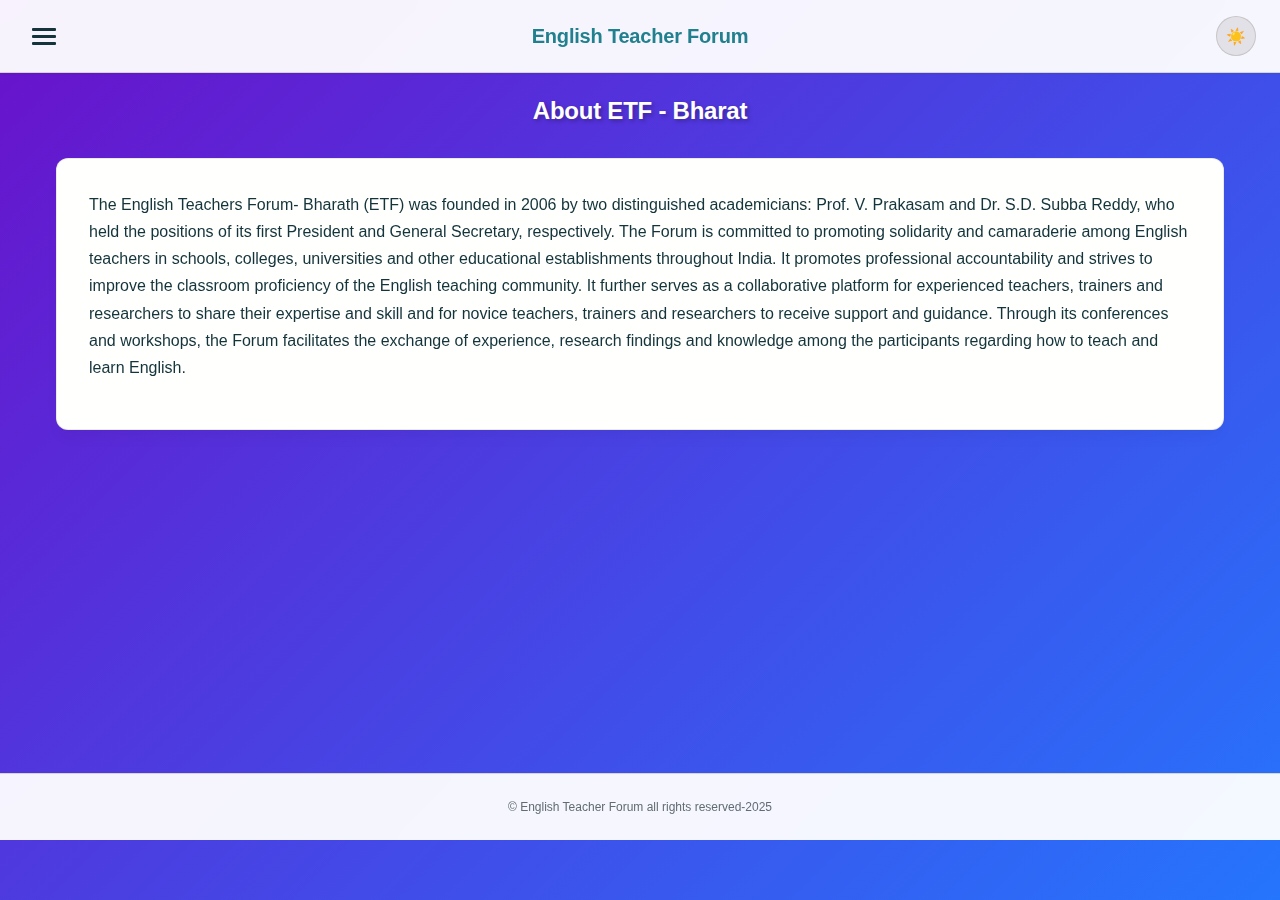
<file: index.html>
<!DOCTYPE html>
<html lang="en">
<head>
    <meta charset="UTF-8">
    <meta name="viewport" content="width=device-width, initial-scale=1.0">
    <title>English Teacher Forum - Bharath (ETF)</title>
    <meta name="description" content="English Teachers Forum - Bharath (ETF) - Promoting solidarity and professional development among English teachers across India since 2006">
    <link rel="stylesheet" href="style.css">
</head>
<body>
    <!-- Header -->
    <header class="header">
        <button class="hamburger-menu" id="hamburgerMenu" aria-label="Open navigation menu" aria-expanded="false">
            <span></span>
            <span></span>
            <span></span>
        </button>
        
        <h1 class="site-title">English Teacher Forum</h1>
        
        <button class="theme-toggle" id="themeToggle" aria-label="Toggle theme">
            <span class="theme-icon light-icon">☀️</span>
            <span class="theme-icon dark-icon">🌙</span>
        </button>
    </header>

    <!-- Navigation Sidebar -->
    <nav class="nav-sidebar hidden" id="navSidebar">
        <div class="nav-overlay" id="navOverlay"></div>
        <div class="nav-content">
            <button class="nav-close" id="navClose" aria-label="Close navigation">&times;</button>
            <ul class="nav-list">
                <li><a href="#about" class="nav-link active" data-page="about">About ETF</a></li>
                <li><a href="#conferences" class="nav-link" data-page="conferences">Conferences and Training Programmes</a></li>
                <li><a href="#journal" class="nav-link" data-page="journal">Journal</a></li>
                <li><a href="#webinars" class="nav-link" data-page="webinars">ETF Webinars</a></li>
                <li><a href="#innovation" class="nav-link" data-page="innovation">Innovation Corner</a></li>
                <li><a href="#resources" class="nav-link" data-page="resources">Resources</a></li>
                <li><a href="#membership" class="nav-link" data-page="membership">Membership</a></li>
                <li><a href="#achievements" class="nav-link" data-page="achievements">Achievements of ETF</a></li>
            </ul>
        </div>
    </nav>

    <!-- Main Content -->
    <main class="main-content">
        <div class="container">
            <!-- About ETF Page -->
            <section class="page active" id="about-page">
                <div class="page-header">
                    <h2>About ETF - Bharat</h2>
                </div>
                <div class="page-content">
                    <div class="content-card">
                        <p>The English Teachers Forum- Bharath (ETF) was founded in 2006 by two distinguished academicians: Prof. V. Prakasam and Dr. S.D. Subba Reddy, who held the positions of its first President and General Secretary, respectively. The Forum is committed to promoting solidarity and camaraderie among English teachers in schools, colleges, universities and other educational establishments throughout India. It promotes professional accountability and strives to improve the classroom proficiency of the English teaching community. It further serves as a collaborative platform for experienced teachers, trainers and researchers to share their expertise and skill and for novice teachers, trainers and researchers to receive support and guidance. Through its conferences and workshops, the Forum facilitates the exchange of experience, research findings and knowledge among the participants regarding how to teach and learn English.</p>
                    </div>
                </div>
            </section>

            <!-- Conferences and Training Programmes Page -->
            <section class="page" id="conferences-page">
                <div class="page-header">
                    <h2>Conferences and Training Programmes</h2>
                </div>
                <div class="page-content">
                    <div class="content-card">
                        <ul class="conference-list">
                            <li>
                                <a href="https://drive.google.com/file/d/1cjlO8pw_SMOF1j8ny6lNRI5M9hSyVmiL/view?usp=sharing" 
                                   target="_blank" 
                                   rel="noopener noreferrer" 
                                   class="conference-link">
                                    • ETF Conference 2024
                                </a>
                            </li>
                        </ul>

                        <!-- Photo Gallery Section -->
                        <div class="gallery-section">
                            <h3>Photo Gallery</h3>
                            <div class="slideshow-container">
                                <div class="slideshow-wrapper">
                                    <div class="slide-controls">
                                        <button class="slide-control prev" id="prevSlide" aria-label="Previous image">&larr;</button>
                                        <button class="slide-control next" id="nextSlide" aria-label="Next image">&rarr;</button>
                                    </div>
                                    <div class="slide-counter">
                                        <span id="currentSlide">1</span> / <span id="totalSlides">55</span>
                                    </div>
                                    <div class="slideshow-main">
                                        <img id="mainSlideImage" src="img1.jpg" alt="Gallery image 1" class="slide-image">
                                    </div>
                                    <div class="slideshow-controls">
                                        <button class="play-pause-btn" id="playPauseBtn" aria-label="Play/Pause slideshow">
                                            <span class="play-icon">▶️</span>
                                            <span class="pause-icon">⏸️</span>
                                        </button>
                                    </div>
                                </div>
                            </div>

                            <!-- Thumbnail Navigation -->
                            <div class="thumbnail-container">
                                <div class="thumbnail-scroll" id="thumbnailScroll">
                                    <!-- Thumbnails will be generated by JavaScript -->
                                </div>
                            </div>
                        </div>
                    </div>
                </div>
            </section>

            <!-- Journal Page -->
            <section class="page" id="journal-page">
                <div class="page-header">
                    <h2>Journal</h2>
                </div>
                <div class="page-content">
                    <div class="content-card">
                        <p class="coming-soon">Content coming soon...</p>
                    </div>
                </div>
            </section>

            <!-- ETF Webinars Page -->
            <section class="page" id="webinars-page">
                <div class="page-header">
                    <h2>ETF Webinars</h2>
                </div>
                <div class="page-content">
                    <div class="content-card">
                        <p class="coming-soon">Content coming soon...</p>
                    </div>
                </div>
            </section>

            <!-- Innovation Corner Page -->
            <section class="page" id="innovation-page">
                <div class="page-header">
                    <h2>Innovation Corner</h2>
                </div>
                <div class="page-content">
                    <div class="content-card">
                        <p class="coming-soon">Content coming soon...</p>
                    </div>
                </div>
            </section>

            <!-- Resources Page -->
            <section class="page" id="resources-page">
                <div class="page-header">
                    <h2>Resources</h2>
                </div>
                <div class="page-content">
                    <div class="content-card">
                        <p class="coming-soon">Content coming soon...</p>
                    </div>
                </div>
            </section>

            <!-- Membership Page -->
            <section class="page" id="membership-page">
                <div class="page-header">
                    <h2>Membership</h2>
                </div>
                <div class="page-content">
                    <div class="content-card">
                        <div class="membership-form-container">
                            <h3>Join English Teacher Forum</h3>
                            <p>Become a member of ETF and contribute to the advancement of English teaching in India.</p>
                            
                            <form class="membership-form" id="membershipForm">
                                <div class="form-group">
                                    <label for="memberName" class="form-label">Full Name *</label>
                                    <input type="text" id="memberName" name="memberName" class="form-control" required>
                                </div>

                                <div class="form-group">
                                    <label for="memberEmail" class="form-label">Email Address *</label>
                                    <input type="email" id="memberEmail" name="memberEmail" class="form-control" required>
                                </div>

                                <div class="form-group">
                                    <label for="memberPhone" class="form-label">Phone Number</label>
                                    <input type="tel" id="memberPhone" name="memberPhone" class="form-control">
                                </div>

                                <div class="form-group">
                                    <label for="membershipType" class="form-label">Membership Type *</label>
                                    <select id="membershipType" name="membershipType" class="form-control" required>
                                        <option value="">Select Membership Type</option>
                                        <option value="annual">Annual Membership - Rs 500 (Valid for 1 year)</option>
                                        <option value="long_term">Long-term Membership - Rs 3000 (Valid for 7 years)</option>
                                    </select>
                                </div>

                                <div class="payment-amount" id="paymentAmount">
                                    <h4>Payment Amount: <span id="amountDisplay">Rs 0</span></h4>
                                </div>

                                <div class="generate-id-section">
                                    <button type="button" class="btn btn--primary" id="generateIdBtn" disabled>Generate Membership ID</button>
                                    <div class="membership-id-display hidden" id="membershipIdDisplay"></div>
                                </div>

                                <div class="bank-details">
                                    <h4>Bank Details for Payment</h4>
                                    <div class="bank-info">
                                        <p><strong>Name:</strong> G Suvarna Lakshmi & Anuradha Vemula</p>
                                        <p><strong>Account No:</strong> 44454778918</p>
                                        <p><strong>IFSC:</strong> SBIN0021106</p>
                                        <p><strong>MICR:</strong> 500002429</p>
                                        <p><strong>Bank:</strong> State Bank of India</p>
                                        <p><strong>Branch:</strong> EFLU Branch</p>
                                    </div>
                                </div>

                                <div class="form-group">
                                    <label for="paymentRef" class="form-label">Payment Reference/Transaction ID</label>
                                    <input type="text" id="paymentRef" name="paymentRef" class="form-control" placeholder="Enter transaction reference">
                                </div>

                                <button type="submit" class="btn btn--primary btn--full-width" id="submitBtn" disabled>Submit Membership Application</button>
                            </form>
                        </div>
                    </div>
                </div>
            </section>

            <!-- Achievements of ETF Page -->
            <section class="page" id="achievements-page">
                <div class="page-header">
                    <h2>Achievements of ETF</h2>
                </div>
                <div class="page-content">
                    <div class="content-card">
                        <p class="coming-soon">Content coming soon...</p>
                    </div>
                </div>
            </section>
        </div>
    </main>

    <!-- Footer -->
    <footer class="footer">
        <p>&copy; English Teacher Forum all rights reserved-2025</p>
    </footer>

    <!-- Success Modal -->
    <div class="modal hidden" id="successModal">
        <div class="modal-overlay" id="modalOverlay"></div>
        <div class="modal-content">
            <button class="modal-close" id="modalClose">&times;</button>
            <div class="modal-header">
                <h3>Membership Application Submitted!</h3>
            </div>
            <div class="modal-body" id="modalBody">
                <p>Thank you for your membership application. Your details have been recorded.</p>
            </div>
            <div class="modal-footer">
                <button class="btn btn--primary" id="modalOkBtn">OK</button>
            </div>
        </div>
    </div>

    <script src="app.js"></script>
</body>
</html>
</file>
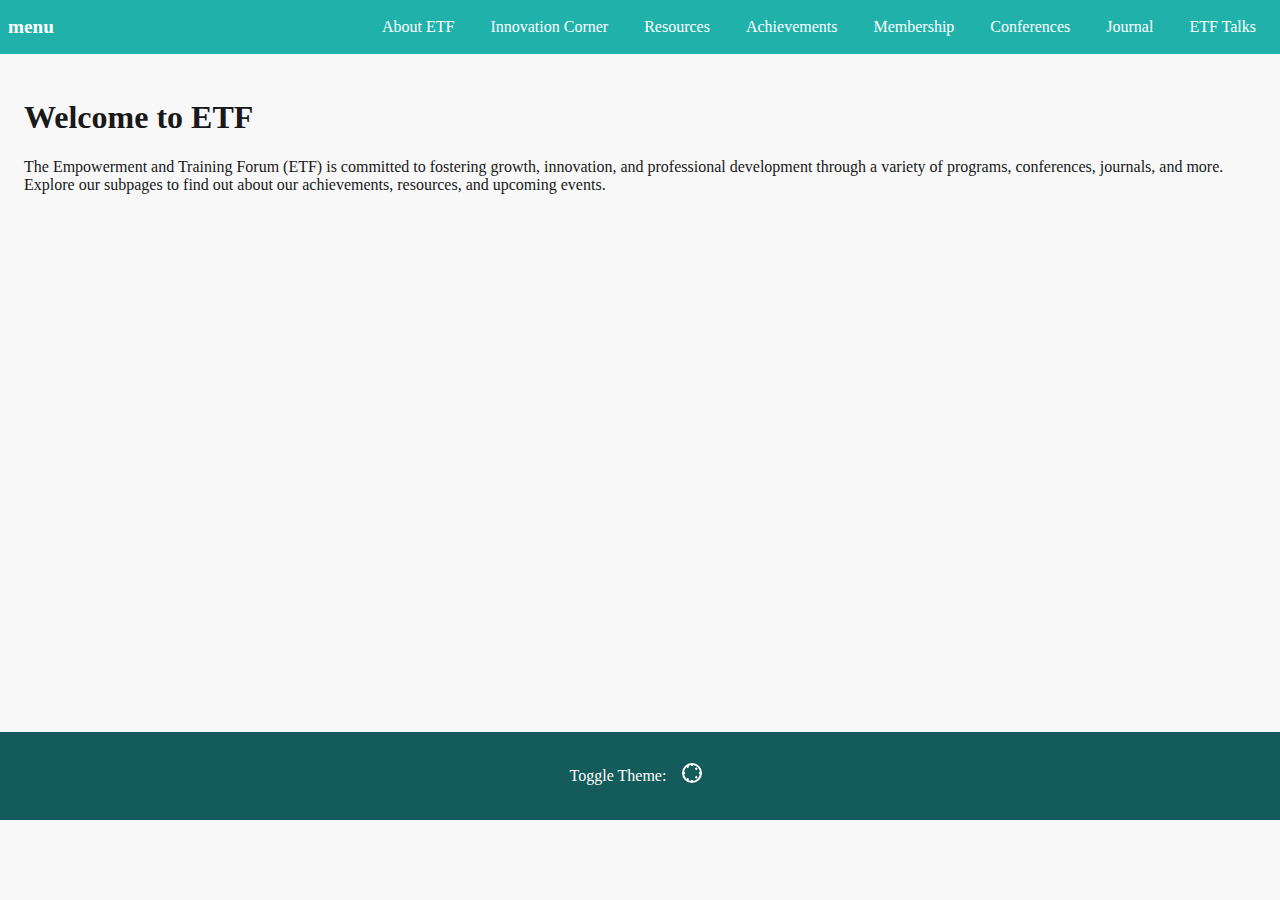
<file: about.html>
<!DOCTYPE html>
<html lang="en">
<head>
  <meta charset="UTF-8">
  <meta name="viewport" content="width=device-width,initial-scale=1">
  <title>About ETF</title>
  <style>
    :root {
      --teal-light: #20b2aa;
      --teal-dark: #145b5b;
      --bg-light: #f8f8f8;
      --bg-dark: #17202a;
      --text-light: #191919;
      --text-dark: #f3f3f3;
    }
    body {
      font-family: 'Times New Roman', Times, serif;
      background: var(--bg-light);
      color: var(--text-light);
      margin: 0; padding: 0;
      transition: background 0.2s, color 0.2s;
    }
    .navbar {
      background: var(--teal-light);
      padding: 1em 0.5em;
      display: flex; justify-content: space-between; align-items: center;
    }
    .nav-title {
      font-weight: bold;
      color: #fff;
      font-size: 1.2em;
    }
    .nav-links a {
      color: #fff;
      text-decoration: none;
      margin: 0 1em;
      font-size: 1em;
    }
    .nav-links a:hover { text-decoration: underline; }
    .main-content { padding: 1.5em; min-height: 70vh; }
    footer {
      display: flex; align-items: center; justify-content: center;
      background: var(--teal-dark); color: #fff;
      padding: 1em; min-height: 56px; position: relative;
    }
    #theme-toggle {
      background: none; border: none; cursor: pointer; margin-left: 8px;
      color: #fff; font-size: 1.5em; transition: color 0.2s;
    }
    body.dark-mode {
      background: var(--bg-dark); color: var(--text-dark);
    }
    body.dark-mode .navbar { background: var(--teal-dark); }
    body.dark-mode footer { background: var(--teal-light); color: var(--text-light);}
    body.dark-mode .nav-links a { color: #fff; }
  </style>
</head>
<body>
<nav class="navbar">
  <span class="nav-title">menu</span>
  <span class="nav-links">
    <a href="about.html">About ETF</a>
    <a href="innovation.html">Innovation Corner</a>
    <a href="resources.html">Resources</a>
    <a href="achievements.html">Achievements</a>
    <a href="membership.html">Membership</a>
    <a href="conferences.html">Conferences</a>
    <a href="journal.html">Journal</a>
    <a href="talks.html">ETF Talks</a>
  </span>
</nav>
<div class="main-content">
  <h1>Welcome to ETF</h1>
  <p>The Empowerment and Training Forum (ETF) is committed to fostering growth, innovation, and professional development through a variety of programs, conferences, journals, and more. Explore our subpages to find out about our achievements, resources, and upcoming events.</p>
</div>
<footer>
  Toggle Theme:
  <button id="theme-toggle" aria-label="Toggle dark mode">
    <svg id="theme-icon" width="24" height="24" viewBox="0 0 24 24">
      <circle cx="12" cy="12" r="9" stroke="currentColor" stroke-width="2" fill="none"/>
      <path d="M12 3v2M12 19v2M21 12h-2M5 12H3M17 7l-1.5 1.5M8.5 17.5L7 19M17 17l-1.5-1.5M8.5 6.5L7 5" stroke="currentColor" stroke-width="2"/>
    </svg>
  </button>
</footer>
<script>
  const toggleBtn = document.getElementById('theme-toggle');
  const icon = document.getElementById('theme-icon');
  function setMode(isDark) {
    document.body.classList.toggle('dark-mode', isDark);
    icon.innerHTML = isDark
      ? '<circle cx="12" cy="12" r="9" fill="#f9d71c"/><path d="M12 3v2M12 19v2M21 12h-2M5 12H3" stroke="#f9d71c" stroke-width="2"/>'
      : '<circle cx="12" cy="12" r="9" stroke="currentColor" stroke-width="2" fill="none"/><path d="M12 3v2M12 19v2M21 12h-2M5 12H3M17 7l-1.5 1.5M8.5 17.5L7 19M17 17l-1.5-1.5M8.5 6.5L7 5" stroke="currentColor" stroke-width="2"/>';
    localStorage.setItem('theme', isDark ? 'dark' : 'light');
  }
  setMode(localStorage.getItem('theme') === 'dark');
  toggleBtn.onclick = () => setMode(!document.body.classList.contains('dark-mode'));
</script>
</body>
</html>
</file>
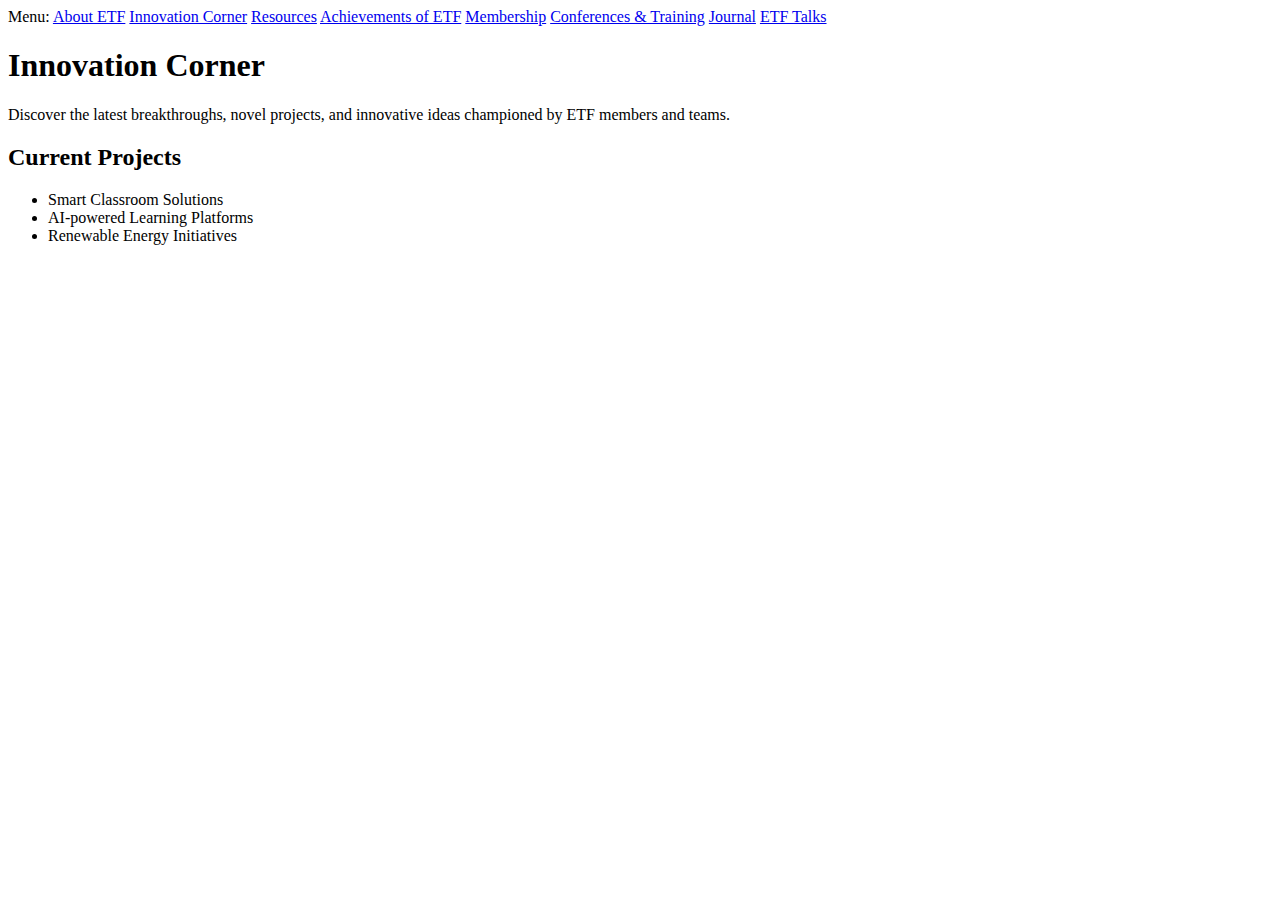
<file: innovation.html>
<!DOCTYPE html>
<html lang="en">
<head>
  <meta charset="UTF-8">
  <title>Innovation Corner</title>
  <!-- ... same <style> ... -->
</head>
<body>
  <nav class="navbar">
    <span>Menu:</span>
    <a href="index.html">About ETF</a>
    <a href="innovation.html" class="active">Innovation Corner</a>
    <a href="resources.html">Resources</a>
    <a href="achievements.html">Achievements of ETF</a>
    <a href="membership.html">Membership</a>
    <a href="conferences.html">Conferences & Training</a>
    <a href="journal.html">Journal</a>
    <a href="talks.html">ETF Talks</a>
  </nav>
  <main>
    <h1>Innovation Corner</h1>
    <p>Discover the latest breakthroughs, novel projects, and innovative ideas championed by ETF members and teams.</p>
    <h2>Current Projects</h2>
    <ul>
      <li>Smart Classroom Solutions</li>
      <li>AI-powered Learning Platforms</li>
      <li>Renewable Energy Initiatives</li>
    </ul>
  </main>
  <footer>
    <!-- ... same toggle code ... -->
  </footer>
  <!-- ... same script ... -->
</body>
</html>
</file>
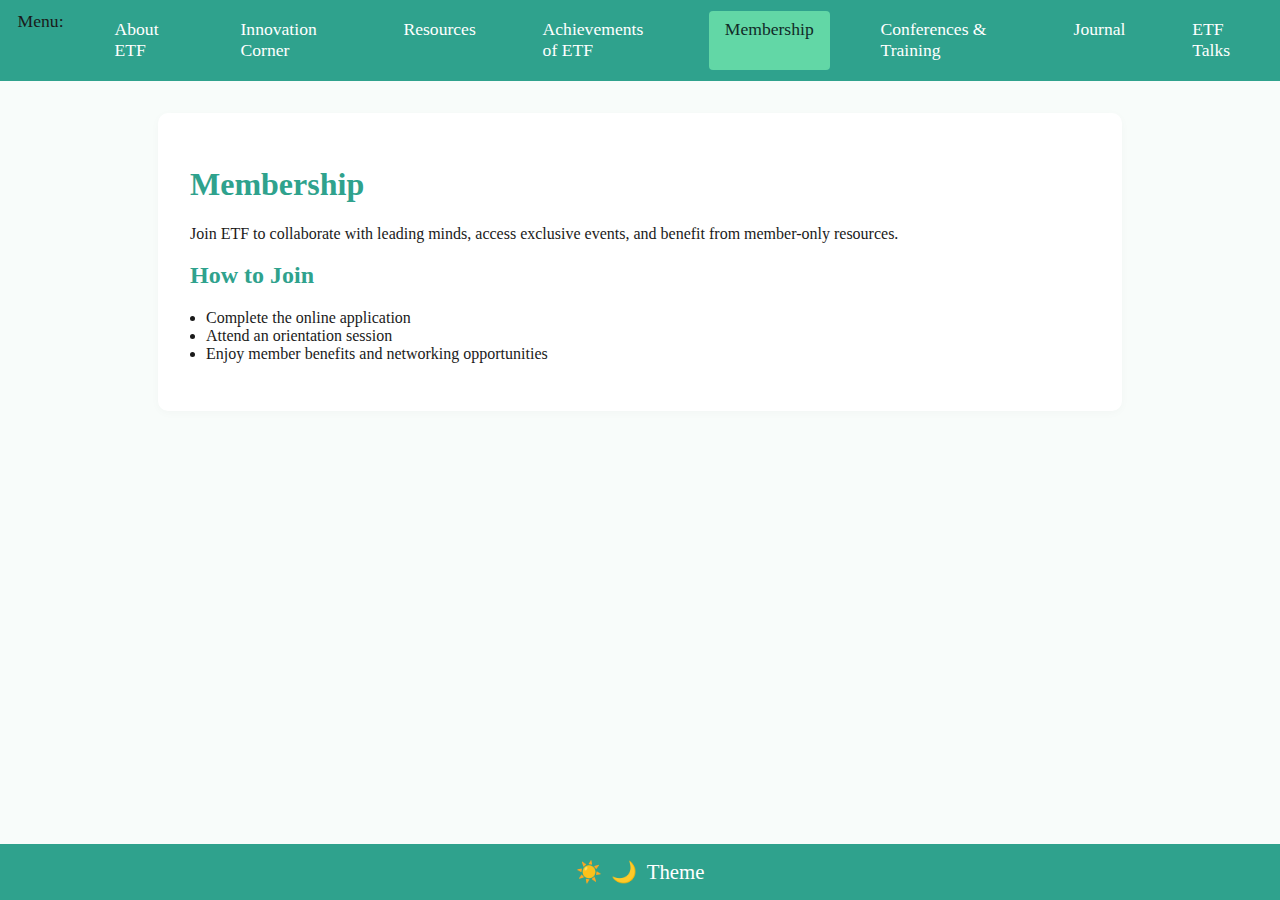
<file: membership.html>
<!DOCTYPE html>
<html lang="en">
<head>
  <meta charset="UTF-8" />
  <title>Membership</title>
  <style>
    /* Same CSS as resources.html */
    :root {
      --teal-bg: #2FA28D;
      --teal-accent: #62D7A6;
      --dark-bg: #112b28;
      --light-bg: #f8fcfa;
      --font-family: "Times New Roman", Times, serif;
      --text-color: #1a1a1a;
      --dark-text: #e4eaf0;
    }
    body {
      margin: 0;
      font-family: var(--font-family);
      background: var(--light-bg);
      color: var(--text-color);
      transition: background 0.2s, color 0.2s;
    }
    .navbar {
      background: var(--teal-bg);
      padding: 0.6em 1em;
      display: flex;
      gap: 2em;
      font-size: 1.1em;
    }
    .navbar a {
      color: white;
      text-decoration: none;
      padding: 0.5em 0.9em;
      border-radius: 4px;
      transition: background 0.2s;
    }
    .navbar a.active,
    .navbar a:hover {
      background: var(--teal-accent);
      color: #112b28;
    }
    h1,
    h2 {
      color: var(--teal-bg);
    }
    main {
      max-width: 900px;
      margin: 2em auto;
      padding: 2em;
      background: #fff;
      border-radius: 10px;
      box-shadow: 0 2px 10px #00000007;
    }
    ul {
      padding-left: 1em;
    }
    footer {
      background: var(--teal-bg);
      color: white;
      display: flex;
      justify-content: center;
      align-items: center;
      padding: 1em 0;
      position: fixed;
      width: 100%;
      left: 0;
      bottom: 0;
    }
    .toggle {
      display: inline-flex;
      align-items: center;
      cursor: pointer;
      gap: 0.6em;
    }
    .toggle input {
      display: none;
    }
    .toggle span {
      font-size: 1.3em;
    }
    body.dark-mode {
      background: var(--dark-bg);
      color: var(--dark-text);
    }
    body.dark-mode main {
      background: #1a2925;
      color: var(--dark-text);
    }
    body.dark-mode h1,
    body.dark-mode h2 {
      color: var(--teal-accent);
    }
    body.dark-mode .navbar {
      background: #1a2925;
    }
    body.dark-mode footer {
      background: #1a2925;
      color: var(--teal-accent);
    }
    body.dark-mode .navbar a,
    body.dark-mode .navbar a.active,
    body.dark-mode .navbar a:hover {
      color: var(--teal-accent);
      background: #1a2925;
    }
  </style>
</head>
<body>
  <nav class="navbar">
    <span>Menu:</span>
    <a href="index.html">About ETF</a>
    <a href="innovation.html">Innovation Corner</a>
    <a href="resources.html">Resources</a>
    <a href="achievements.html">Achievements of ETF</a>
    <a href="membership.html" class="active">Membership</a>
    <a href="conferences.html">Conferences & Training</a>
    <a href="journal.html">Journal</a>
    <a href="talks.html">ETF Talks</a>
  </nav>
  <main>
    <h1>Membership</h1>
    <p>
      Join ETF to collaborate with leading minds, access exclusive events, and benefit from member-only resources.
    </p>
    <h2>How to Join</h2>
    <ul>
      <li>Complete the online application</li>
      <li>Attend an orientation session</li>
      <li>Enjoy member benefits and networking opportunities</li>
    </ul>
  </main>
  <footer>
    <label class="toggle">
      <input type="checkbox" id="modeToggle" />
      <span>☀️</span>
      <span>🌙</span>
      <span>Theme</span>
    </label>
  </footer>
  <script>
    const modeToggle = document.getElementById("modeToggle");
    modeToggle.checked = localStorage.getItem("theme") === "dark";
    document.body.classList.toggle("dark-mode", modeToggle.checked);

    modeToggle.addEventListener("change", function () {
      document.body.classList.toggle("dark-mode", modeToggle.checked);
      localStorage.setItem("theme", modeToggle.checked ? "dark" : "light");
    });
  </script>
</body>
</html>
</file>
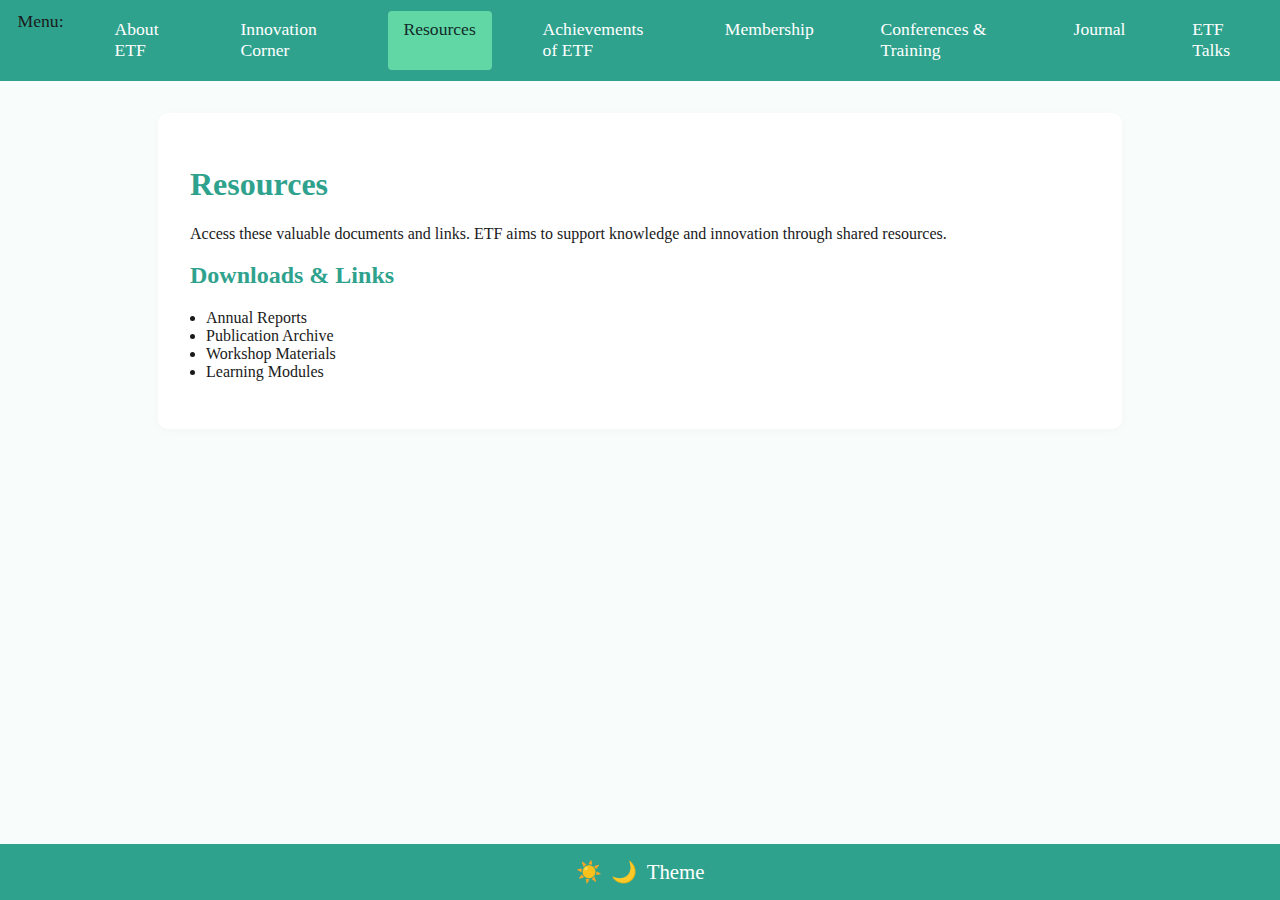
<file: resources.html>
<!DOCTYPE html>
<html lang="en">
<head>
  <meta charset="UTF-8" />
  <title>Resources</title>
  <style>
    :root {
      --teal-bg: #2FA28D;
      --teal-accent: #62D7A6;
      --dark-bg: #112b28;
      --light-bg: #f8fcfa;
      --font-family: "Times New Roman", Times, serif;
      --text-color: #1a1a1a;
      --dark-text: #e4eaf0;
    }
    body {
      margin: 0;
      font-family: var(--font-family);
      background: var(--light-bg);
      color: var(--text-color);
      transition: background 0.2s, color 0.2s;
    }
    .navbar {
      background: var(--teal-bg);
      padding: 0.6em 1em;
      display: flex;
      gap: 2em;
      font-size: 1.1em;
    }
    .navbar a {
      color: white;
      text-decoration: none;
      padding: 0.5em 0.9em;
      border-radius: 4px;
      transition: background 0.2s;
    }
    .navbar a.active,
    .navbar a:hover {
      background: var(--teal-accent);
      color: #112b28;
    }
    h1,
    h2 {
      color: var(--teal-bg);
    }
    main {
      max-width: 900px;
      margin: 2em auto;
      padding: 2em;
      background: #fff;
      border-radius: 10px;
      box-shadow: 0 2px 10px #00000007;
    }
    ul {
      padding-left: 1em;
    }
    footer {
      background: var(--teal-bg);
      color: white;
      display: flex;
      justify-content: center;
      align-items: center;
      padding: 1em 0;
      position: fixed;
      width: 100%;
      left: 0;
      bottom: 0;
    }
    .toggle {
      display: inline-flex;
      align-items: center;
      cursor: pointer;
      gap: 0.6em;
    }
    .toggle input {
      display: none;
    }
    .toggle span {
      font-size: 1.3em;
    }
    body.dark-mode {
      background: var(--dark-bg);
      color: var(--dark-text);
    }
    body.dark-mode main {
      background: #1a2925;
      color: var(--dark-text);
    }
    body.dark-mode h1,
    body.dark-mode h2 {
      color: var(--teal-accent);
    }
    body.dark-mode .navbar {
      background: #1a2925;
    }
    body.dark-mode footer {
      background: #1a2925;
      color: var(--teal-accent);
    }
    body.dark-mode .navbar a,
    body.dark-mode .navbar a.active,
    body.dark-mode .navbar a:hover {
      color: var(--teal-accent);
      background: #1a2925;
    }
  </style>
</head>
<body>
  <nav class="navbar">
    <span>Menu:</span>
    <a href="index.html">About ETF</a>
    <a href="innovation.html">Innovation Corner</a>
    <a href="resources.html" class="active">Resources</a>
    <a href="achievements.html">Achievements of ETF</a>
    <a href="membership.html">Membership</a>
    <a href="conferences.html">Conferences & Training</a>
    <a href="journal.html">Journal</a>
    <a href="talks.html">ETF Talks</a>
  </nav>
  <main>
    <h1>Resources</h1>
    <p>
      Access these valuable documents and links. ETF aims to support knowledge and innovation through shared resources.
    </p>
    <h2>Downloads & Links</h2>
    <ul>
      <li>Annual Reports</li>
      <li>Publication Archive</li>
      <li>Workshop Materials</li>
      <li>Learning Modules</li>
    </ul>
  </main>
  <footer>
    <label class="toggle">
      <input type="checkbox" id="modeToggle" />
      <span>☀️</span>
      <span>🌙</span>
      <span>Theme</span>
    </label>
  </footer>
  <script>
    const modeToggle = document.getElementById("modeToggle");
    modeToggle.checked = localStorage.getItem("theme") === "dark";
    document.body.classList.toggle("dark-mode", modeToggle.checked);

    modeToggle.addEventListener("change", function () {
      document.body.classList.toggle("dark-mode", modeToggle.checked);
      localStorage.setItem("theme", modeToggle.checked ? "dark" : "light");
    });
  </script>
</body>
</html>
</file>
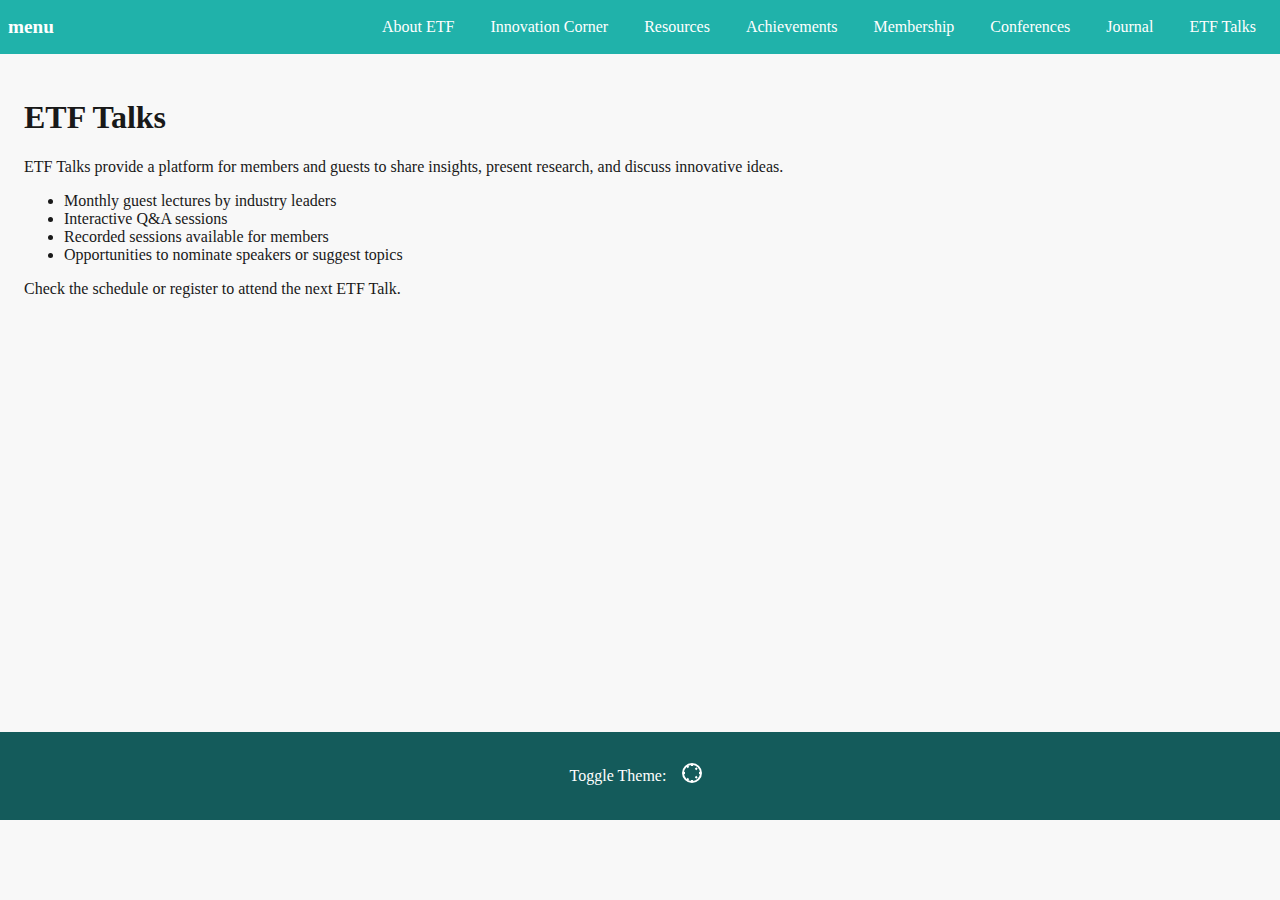
<file: talks.html>
<!DOCTYPE html>
<html lang="en">
<head>
  <meta charset="UTF-8">
  <meta name="viewport" content="width=device-width,initial-scale=1">
  <title>ETF Talks - ETF</title>
  <style>
    /* Reuse the same CSS as homepage for theme and navigation */
    :root { --teal-light: #20b2aa; --teal-dark: #145b5b; --bg-light: #f8f8f8; --bg-dark: #17202a; --text-light: #191919; --text-dark: #f3f3f3; }
    body { font-family: 'Times New Roman', Times, serif; background: var(--bg-light); color: var(--text-light); margin: 0; padding: 0; transition: background 0.2s, color 0.2s; }
    .navbar { background: var(--teal-light); padding: 1em 0.5em; display: flex; justify-content: space-between; align-items: center; }
    .nav-title { font-weight: bold; color: #fff; font-size: 1.2em; }
    .nav-links a { color: #fff; text-decoration: none; margin: 0 1em; font-size: 1em; }
    .nav-links a:hover { text-decoration: underline; }
    .main-content { padding: 1.5em; min-height: 70vh; }
    footer { display: flex; align-items: center; justify-content: center; background: var(--teal-dark); color: #fff; padding: 1em; min-height: 56px; position: relative; }
    #theme-toggle { background: none; border: none; cursor: pointer; margin-left: 8px; color: #fff; font-size: 1.5em; transition: color 0.2s; }
    body.dark-mode { background: var(--bg-dark); color: var(--text-dark); }
    body.dark-mode .navbar { background: var(--teal-dark); }
    body.dark-mode footer { background: var(--teal-light); color: var(--text-light);}
    body.dark-mode .nav-links a { color: #fff; }
  </style>
</head>
<body>
<nav class="navbar">
  <span class="nav-title">menu</span>
  <span class="nav-links">
    <a href="about.html">About ETF</a>
    <a href="innovation.html">Innovation Corner</a>
    <a href="resources.html">Resources</a>
    <a href="achievements.html">Achievements</a>
    <a href="membership.html">Membership</a>
    <a href="conferences.html">Conferences</a>
    <a href="journal.html">Journal</a>
    <a href="talks.html">ETF Talks</a>
  </span>
</nav>
<div class="main-content">
  <h1>ETF Talks</h1>
  <p>ETF Talks provide a platform for members and guests to share insights, present research, and discuss innovative ideas.</p>
  <ul>
    <li>Monthly guest lectures by industry leaders</li>
    <li>Interactive Q&A sessions</li>
    <li>Recorded sessions available for members</li>
    <li>Opportunities to nominate speakers or suggest topics</li>
  </ul>
  <p>Check the schedule or register to attend the next ETF Talk.</p>
</div>
<footer>
  Toggle Theme:
  <button id="theme-toggle" aria-label="Toggle dark mode">
    <svg id="theme-icon" width="24" height="24" viewBox="0 0 24 24">
      <circle cx="12" cy="12" r="9" stroke="currentColor" stroke-width="2" fill="none"/>
      <path d="M12 3v2M12 19v2M21 12h-2M5 12H3M17 7l-1.5 1.5M8.5 17.5L7 19M17 17l-1.5-1.5M8.5 6.5L7 5" stroke="currentColor" stroke-width="2"/>
    </svg>
  </button>
</footer>
<script>
  const toggleBtn = document.getElementById('theme-toggle');
  const icon = document.getElementById('theme-icon');
  function setMode(isDark) {
    document.body.classList.toggle('dark-mode', isDark);
    icon.innerHTML = isDark
      ? '<circle cx="12" cy="12" r="9" fill="#f9d71c"/><path d="M12 3v2M12 19v2M21 12h-2M5 12H3" stroke="#f9d71c" stroke-width="2"/>'
      : '<circle cx="12" cy="12" r="9" stroke="currentColor" stroke-width="2" fill="none"/><path d="M12 3v2M12 19v2M21 12h-2M5 12H3M17 7l-1.5 1.5M8.5 17.5L7 19M17 17l-1.5-1.5M8.5 6.5L7 5" stroke="currentColor" stroke-width="2"/>';
    localStorage.setItem('theme', isDark ? 'dark' : 'light');
  }
  setMode(localStorage.getItem('theme') === 'dark');
  toggleBtn.onclick = () => setMode(!document.body.classList.contains('dark-mode'));
</script>
</body>
</html>
</file>
<file: style.css>
:root {
  /* Primitive Color Tokens */
  --color-white: rgba(255, 255, 255, 1);
  --color-black: rgba(0, 0, 0, 1);
  --color-cream-50: rgba(252, 252, 249, 1);
  --color-cream-100: rgba(255, 255, 253, 1);
  --color-gray-200: rgba(245, 245, 245, 1);
  --color-gray-300: rgba(167, 169, 169, 1);
  --color-gray-400: rgba(119, 124, 124, 1);
  --color-slate-500: rgba(98, 108, 113, 1);
  --color-brown-600: rgba(94, 82, 64, 1);
  --color-charcoal-700: rgba(31, 33, 33, 1);
  --color-charcoal-800: rgba(38, 40, 40, 1);
  --color-slate-900: rgba(19, 52, 59, 1);
  --color-teal-300: rgba(50, 184, 198, 1);
  --color-teal-400: rgba(45, 166, 178, 1);
  --color-teal-500: rgba(33, 128, 141, 1);
  --color-teal-600: rgba(29, 116, 128, 1);
  --color-teal-700: rgba(26, 104, 115, 1);
  --color-teal-800: rgba(41, 150, 161, 1);
  --color-red-400: rgba(255, 84, 89, 1);
  --color-red-500: rgba(192, 21, 47, 1);
  --color-orange-400: rgba(230, 129, 97, 1);
  --color-orange-500: rgba(168, 75, 47, 1);

  /* RGB versions for opacity control */
  --color-brown-600-rgb: 94, 82, 64;
  --color-teal-500-rgb: 33, 128, 141;
  --color-slate-900-rgb: 19, 52, 59;
  --color-slate-500-rgb: 98, 108, 113;
  --color-red-500-rgb: 192, 21, 47;
  --color-red-400-rgb: 255, 84, 89;
  --color-orange-500-rgb: 168, 75, 47;
  --color-orange-400-rgb: 230, 129, 97;

  /* Background color tokens (Light Mode) */
  --color-bg-1: rgba(59, 130, 246, 0.08); /* Light blue */
  --color-bg-2: rgba(245, 158, 11, 0.08); /* Light yellow */
  --color-bg-3: rgba(34, 197, 94, 0.08); /* Light green */
  --color-bg-4: rgba(239, 68, 68, 0.08); /* Light red */
  --color-bg-5: rgba(147, 51, 234, 0.08); /* Light purple */
  --color-bg-6: rgba(249, 115, 22, 0.08); /* Light orange */
  --color-bg-7: rgba(236, 72, 153, 0.08); /* Light pink */
  --color-bg-8: rgba(6, 182, 212, 0.08); /* Light cyan */

  /* Semantic Color Tokens (Light Mode) */
  --color-background: var(--color-cream-50);
  --color-surface: var(--color-cream-100);
  --color-text: var(--color-slate-900);
  --color-text-secondary: var(--color-slate-500);
  --color-primary: var(--color-teal-500);
  --color-primary-hover: var(--color-teal-600);
  --color-primary-active: var(--color-teal-700);
  --color-secondary: rgba(var(--color-brown-600-rgb), 0.12);
  --color-secondary-hover: rgba(var(--color-brown-600-rgb), 0.2);
  --color-secondary-active: rgba(var(--color-brown-600-rgb), 0.25);
  --color-border: rgba(var(--color-brown-600-rgb), 0.2);
  --color-btn-primary-text: var(--color-cream-50);
  --color-card-border: rgba(var(--color-brown-600-rgb), 0.12);
  --color-card-border-inner: rgba(var(--color-brown-600-rgb), 0.12);
  --color-error: var(--color-red-500);
  --color-success: var(--color-teal-500);
  --color-warning: var(--color-orange-500);
  --color-info: var(--color-slate-500);
  --color-focus-ring: rgba(var(--color-teal-500-rgb), 0.4);
  --color-select-caret: rgba(var(--color-slate-900-rgb), 0.8);

  /* Common style patterns */
  --focus-ring: 0 0 0 3px var(--color-focus-ring);
  --focus-outline: 2px solid var(--color-primary);
  --status-bg-opacity: 0.15;
  --status-border-opacity: 0.25;
  --select-caret-light: url("data:image/svg+xml,%3Csvg xmlns='http://www.w3.org/2000/svg' width='16' height='16' viewBox='0 0 24 24' fill='none' stroke='%23134252' stroke-width='2' stroke-linecap='round' stroke-linejoin='round'%3E%3Cpolyline points='6 9 12 15 18 9'%3E%3C/polyline%3E%3C/svg%3E");
  --select-caret-dark: url("data:image/svg+xml,%3Csvg xmlns='http://www.w3.org/2000/svg' width='16' height='16' viewBox='0 0 24 24' fill='none' stroke='%23f5f5f5' stroke-width='2' stroke-linecap='round' stroke-linejoin='round'%3E%3Cpolyline points='6 9 12 15 18 9'%3E%3C/polyline%3E%3C/svg%3E");

  /* RGB versions for opacity control */
  --color-success-rgb: 33, 128, 141;
  --color-error-rgb: 192, 21, 47;
  --color-warning-rgb: 168, 75, 47;
  --color-info-rgb: 98, 108, 113;

  /* Typography */
  --font-family-base: "FKGroteskNeue", "Geist", "Inter", -apple-system,
    BlinkMacSystemFont, "Segoe UI", Roboto, sans-serif;
  --font-family-mono: "Berkeley Mono", ui-monospace, SFMono-Regular, Menlo,
    Monaco, Consolas, monospace;
  --font-size-xs: 11px;
  --font-size-sm: 12px;
  --font-size-base: 14px;
  --font-size-md: 14px;
  --font-size-lg: 16px;
  --font-size-xl: 18px;
  --font-size-2xl: 20px;
  --font-size-3xl: 24px;
  --font-size-4xl: 30px;
  --font-weight-normal: 400;
  --font-weight-medium: 500;
  --font-weight-semibold: 550;
  --font-weight-bold: 600;
  --line-height-tight: 1.2;
  --line-height-normal: 1.5;
  --letter-spacing-tight: -0.01em;

  /* Spacing */
  --space-0: 0;
  --space-1: 1px;
  --space-2: 2px;
  --space-4: 4px;
  --space-6: 6px;
  --space-8: 8px;
  --space-10: 10px;
  --space-12: 12px;
  --space-16: 16px;
  --space-20: 20px;
  --space-24: 24px;
  --space-32: 32px;

  /* Border Radius */
  --radius-sm: 6px;
  --radius-base: 8px;
  --radius-md: 10px;
  --radius-lg: 12px;
  --radius-full: 9999px;

  /* Shadows */
  --shadow-xs: 0 1px 2px rgba(0, 0, 0, 0.02);
  --shadow-sm: 0 1px 3px rgba(0, 0, 0, 0.04), 0 1px 2px rgba(0, 0, 0, 0.02);
  --shadow-md: 0 4px 6px -1px rgba(0, 0, 0, 0.04),
    0 2px 4px -1px rgba(0, 0, 0, 0.02);
  --shadow-lg: 0 10px 15px -3px rgba(0, 0, 0, 0.04),
    0 4px 6px -2px rgba(0, 0, 0, 0.02);
  --shadow-inset-sm: inset 0 1px 0 rgba(255, 255, 255, 0.15),
    inset 0 -1px 0 rgba(0, 0, 0, 0.03);

  /* Animation */
  --duration-fast: 150ms;
  --duration-normal: 250ms;
  --ease-standard: cubic-bezier(0.16, 1, 0.3, 1);

  /* Layout */
  --container-sm: 640px;
  --container-md: 768px;
  --container-lg: 1024px;
  --container-xl: 1280px;
}

/* Dark mode colors */
@media (prefers-color-scheme: dark) {
  :root {
    /* RGB versions for opacity control (Dark Mode) */
    --color-gray-400-rgb: 119, 124, 124;
    --color-teal-300-rgb: 50, 184, 198;
    --color-gray-300-rgb: 167, 169, 169;
    --color-gray-200-rgb: 245, 245, 245;

    /* Background color tokens (Dark Mode) */
    --color-bg-1: rgba(29, 78, 216, 0.15); /* Dark blue */
    --color-bg-2: rgba(180, 83, 9, 0.15); /* Dark yellow */
    --color-bg-3: rgba(21, 128, 61, 0.15); /* Dark green */
    --color-bg-4: rgba(185, 28, 28, 0.15); /* Dark red */
    --color-bg-5: rgba(107, 33, 168, 0.15); /* Dark purple */
    --color-bg-6: rgba(194, 65, 12, 0.15); /* Dark orange */
    --color-bg-7: rgba(190, 24, 93, 0.15); /* Dark pink */
    --color-bg-8: rgba(8, 145, 178, 0.15); /* Dark cyan */

    /* Semantic Color Tokens (Dark Mode) */
    --color-background: var(--color-charcoal-700);
    --color-surface: var(--color-charcoal-800);
    --color-text: var(--color-gray-200);
    --color-text-secondary: rgba(var(--color-gray-300-rgb), 0.7);
    --color-primary: var(--color-teal-300);
    --color-primary-hover: var(--color-teal-400);
    --color-primary-active: var(--color-teal-800);
    --color-secondary: rgba(var(--color-gray-400-rgb), 0.15);
    --color-secondary-hover: rgba(var(--color-gray-400-rgb), 0.25);
    --color-secondary-active: rgba(var(--color-gray-400-rgb), 0.3);
    --color-border: rgba(var(--color-gray-400-rgb), 0.3);
    --color-error: var(--color-red-400);
    --color-success: var(--color-teal-300);
    --color-warning: var(--color-orange-400);
    --color-info: var(--color-gray-300);
    --color-focus-ring: rgba(var(--color-teal-300-rgb), 0.4);
    --color-btn-primary-text: var(--color-slate-900);
    --color-card-border: rgba(var(--color-gray-400-rgb), 0.2);
    --color-card-border-inner: rgba(var(--color-gray-400-rgb), 0.15);
    --shadow-inset-sm: inset 0 1px 0 rgba(255, 255, 255, 0.1),
      inset 0 -1px 0 rgba(0, 0, 0, 0.15);
    --button-border-secondary: rgba(var(--color-gray-400-rgb), 0.2);
    --color-border-secondary: rgba(var(--color-gray-400-rgb), 0.2);
    --color-select-caret: rgba(var(--color-gray-200-rgb), 0.8);

    /* Common style patterns - updated for dark mode */
    --focus-ring: 0 0 0 3px var(--color-focus-ring);
    --focus-outline: 2px solid var(--color-primary);
    --status-bg-opacity: 0.15;
    --status-border-opacity: 0.25;
    --select-caret-light: url("data:image/svg+xml,%3Csvg xmlns='http://www.w3.org/2000/svg' width='16' height='16' viewBox='0 0 24 24' fill='none' stroke='%23134252' stroke-width='2' stroke-linecap='round' stroke-linejoin='round'%3E%3Cpolyline points='6 9 12 15 18 9'%3E%3C/polyline%3E%3C/svg%3E");
    --select-caret-dark: url("data:image/svg+xml,%3Csvg xmlns='http://www.w3.org/2000/svg' width='16' height='16' viewBox='0 0 24 24' fill='none' stroke='%23f5f5f5' stroke-width='2' stroke-linecap='round' stroke-linejoin='round'%3E%3Cpolyline points='6 9 12 15 18 9'%3E%3C/polyline%3E%3C/svg%3E");

    /* RGB versions for dark mode */
    --color-success-rgb: var(--color-teal-300-rgb);
    --color-error-rgb: var(--color-red-400-rgb);
    --color-warning-rgb: var(--color-orange-400-rgb);
    --color-info-rgb: var(--color-gray-300-rgb);
  }
}

/* Data attribute for manual theme switching */
[data-color-scheme="dark"] {
  /* RGB versions for opacity control (dark mode) */
  --color-gray-400-rgb: 119, 124, 124;
  --color-teal-300-rgb: 50, 184, 198;
  --color-gray-300-rgb: 167, 169, 169;
  --color-gray-200-rgb: 245, 245, 245;

  /* Colorful background palette - Dark Mode */
  --color-bg-1: rgba(29, 78, 216, 0.15); /* Dark blue */
  --color-bg-2: rgba(180, 83, 9, 0.15); /* Dark yellow */
  --color-bg-3: rgba(21, 128, 61, 0.15); /* Dark green */
  --color-bg-4: rgba(185, 28, 28, 0.15); /* Dark red */
  --color-bg-5: rgba(107, 33, 168, 0.15); /* Dark purple */
  --color-bg-6: rgba(194, 65, 12, 0.15); /* Dark orange */
  --color-bg-7: rgba(190, 24, 93, 0.15); /* Dark pink */
  --color-bg-8: rgba(8, 145, 178, 0.15); /* Dark cyan */

  /* Semantic Color Tokens (Dark Mode) */
  --color-background: var(--color-charcoal-700);
  --color-surface: var(--color-charcoal-800);
  --color-text: var(--color-gray-200);
  --color-text-secondary: rgba(var(--color-gray-300-rgb), 0.7);
  --color-primary: var(--color-teal-300);
  --color-primary-hover: var(--color-teal-400);
  --color-primary-active: var(--color-teal-800);
  --color-secondary: rgba(var(--color-gray-400-rgb), 0.15);
  --color-secondary-hover: rgba(var(--color-gray-400-rgb), 0.25);
  --color-secondary-active: rgba(var(--color-gray-400-rgb), 0.3);
  --color-border: rgba(var(--color-gray-400-rgb), 0.3);
  --color-error: var(--color-red-400);
  --color-success: var(--color-teal-300);
  --color-warning: var(--color-orange-400);
  --color-info: var(--color-gray-300);
  --color-focus-ring: rgba(var(--color-teal-300-rgb), 0.4);
  --color-btn-primary-text: var(--color-slate-900);
  --color-card-border: rgba(var(--color-gray-400-rgb), 0.15);
  --color-card-border-inner: rgba(var(--color-gray-400-rgb), 0.15);
  --shadow-inset-sm: inset 0 1px 0 rgba(255, 255, 255, 0.1),
    inset 0 -1px 0 rgba(0, 0, 0, 0.15);
  --color-border-secondary: rgba(var(--color-gray-400-rgb), 0.2);
  --color-select-caret: rgba(var(--color-gray-200-rgb), 0.8);

  /* Common style patterns - updated for dark mode */
  --focus-ring: 0 0 0 3px var(--color-focus-ring);
  --focus-outline: 2px solid var(--color-primary);
  --status-bg-opacity: 0.15;
  --status-border-opacity: 0.25;
  --select-caret-light: url("data:image/svg+xml,%3Csvg xmlns='http://www.w3.org/2000/svg' width='16' height='16' viewBox='0 0 24 24' fill='none' stroke='%23134252' stroke-width='2' stroke-linecap='round' stroke-linejoin='round'%3E%3Cpolyline points='6 9 12 15 18 9'%3E%3C/polyline%3E%3C/svg%3E");
  --select-caret-dark: url("data:image/svg+xml,%3Csvg xmlns='http://www.w3.org/2000/svg' width='16' height='16' viewBox='0 0 24 24' fill='none' stroke='%23f5f5f5' stroke-width='2' stroke-linecap='round' stroke-linejoin='round'%3E%3Cpolyline points='6 9 12 15 18 9'%3E%3C/polyline%3E%3C/svg%3E");

  /* RGB versions for dark mode */
  --color-success-rgb: var(--color-teal-300-rgb);
  --color-error-rgb: var(--color-red-400-rgb);
  --color-warning-rgb: var(--color-orange-400-rgb);
  --color-info-rgb: var(--color-gray-300-rgb);
}

[data-color-scheme="light"] {
  /* RGB versions for opacity control (light mode) */
  --color-brown-600-rgb: 94, 82, 64;
  --color-teal-500-rgb: 33, 128, 141;
  --color-slate-900-rgb: 19, 52, 59;

  /* Semantic Color Tokens (Light Mode) */
  --color-background: var(--color-cream-50);
  --color-surface: var(--color-cream-100);
  --color-text: var(--color-slate-900);
  --color-text-secondary: var(--color-slate-500);
  --color-primary: var(--color-teal-500);
  --color-primary-hover: var(--color-teal-600);
  --color-primary-active: var(--color-teal-700);
  --color-secondary: rgba(var(--color-brown-600-rgb), 0.12);
  --color-secondary-hover: rgba(var(--color-brown-600-rgb), 0.2);
  --color-secondary-active: rgba(var(--color-brown-600-rgb), 0.25);
  --color-border: rgba(var(--color-brown-600-rgb), 0.2);
  --color-btn-primary-text: var(--color-cream-50);
  --color-card-border: rgba(var(--color-brown-600-rgb), 0.12);
  --color-card-border-inner: rgba(var(--color-brown-600-rgb), 0.12);
  --color-error: var(--color-red-500);
  --color-success: var(--color-teal-500);
  --color-warning: var(--color-orange-500);
  --color-info: var(--color-slate-500);
  --color-focus-ring: rgba(var(--color-teal-500-rgb), 0.4);

  /* RGB versions for light mode */
  --color-success-rgb: var(--color-teal-500-rgb);
  --color-error-rgb: var(--color-red-500-rgb);
  --color-warning-rgb: var(--color-orange-500-rgb);
  --color-info-rgb: var(--color-slate-500-rgb);
}

/* Base styles */
html {
  font-size: var(--font-size-base);
  font-family: var(--font-family-base);
  line-height: var(--line-height-normal);
  color: var(--color-text);
  background-color: var(--color-background);
  -webkit-font-smoothing: antialiased;
  box-sizing: border-box;
}

body {
  margin: 0;
  padding: 0;
}

*,
*::before,
*::after {
  box-sizing: inherit;
}

/* Typography */
h1,
h2,
h3,
h4,
h5,
h6 {
  margin: 0;
  font-weight: var(--font-weight-semibold);
  line-height: var(--line-height-tight);
  color: var(--color-text);
  letter-spacing: var(--letter-spacing-tight);
}

h1 {
  font-size: var(--font-size-4xl);
}
h2 {
  font-size: var(--font-size-3xl);
}
h3 {
  font-size: var(--font-size-2xl);
}
h4 {
  font-size: var(--font-size-xl);
}
h5 {
  font-size: var(--font-size-lg);
}
h6 {
  font-size: var(--font-size-md);
}

p {
  margin: 0 0 var(--space-16) 0;
}

a {
  color: var(--color-primary);
  text-decoration: none;
  transition: color var(--duration-fast) var(--ease-standard);
}

a:hover {
  color: var(--color-primary-hover);
}

code,
pre {
  font-family: var(--font-family-mono);
  font-size: calc(var(--font-size-base) * 0.95);
  background-color: var(--color-secondary);
  border-radius: var(--radius-sm);
}

code {
  padding: var(--space-1) var(--space-4);
}

pre {
  padding: var(--space-16);
  margin: var(--space-16) 0;
  overflow: auto;
  border: 1px solid var(--color-border);
}

pre code {
  background: none;
  padding: 0;
}

/* Buttons */
.btn {
  display: inline-flex;
  align-items: center;
  justify-content: center;
  padding: var(--space-8) var(--space-16);
  border-radius: var(--radius-base);
  font-size: var(--font-size-base);
  font-weight: 500;
  line-height: 1.5;
  cursor: pointer;
  transition: all var(--duration-normal) var(--ease-standard);
  border: none;
  text-decoration: none;
  position: relative;
}

.btn:focus-visible {
  outline: none;
  box-shadow: var(--focus-ring);
}

.btn--primary {
  background: var(--color-primary);
  color: var(--color-btn-primary-text);
}

.btn--primary:hover {
  background: var(--color-primary-hover);
}

.btn--primary:active {
  background: var(--color-primary-active);
}

.btn--secondary {
  background: var(--color-secondary);
  color: var(--color-text);
}

.btn--secondary:hover {
  background: var(--color-secondary-hover);
}

.btn--secondary:active {
  background: var(--color-secondary-active);
}

.btn--outline {
  background: transparent;
  border: 1px solid var(--color-border);
  color: var(--color-text);
}

.btn--outline:hover {
  background: var(--color-secondary);
}

.btn--sm {
  padding: var(--space-4) var(--space-12);
  font-size: var(--font-size-sm);
  border-radius: var(--radius-sm);
}

.btn--lg {
  padding: var(--space-10) var(--space-20);
  font-size: var(--font-size-lg);
  border-radius: var(--radius-md);
}

.btn--full-width {
  width: 100%;
}

.btn:disabled {
  opacity: 0.5;
  cursor: not-allowed;
}

/* Form elements */
.form-control {
  display: block;
  width: 100%;
  padding: var(--space-8) var(--space-12);
  font-size: var(--font-size-md);
  line-height: 1.5;
  color: var(--color-text);
  background-color: var(--color-surface);
  border: 1px solid var(--color-border);
  border-radius: var(--radius-base);
  transition: border-color var(--duration-fast) var(--ease-standard),
    box-shadow var(--duration-fast) var(--ease-standard);
}

textarea.form-control {
  font-family: var(--font-family-base);
  font-size: var(--font-size-base);
}

select.form-control {
  padding: var(--space-8) var(--space-12);
  -webkit-appearance: none;
  -moz-appearance: none;
  appearance: none;
  background-image: var(--select-caret-light);
  background-repeat: no-repeat;
  background-position: right var(--space-12) center;
  background-size: 16px;
  padding-right: var(--space-32);
}

/* Add a dark mode specific caret */
@media (prefers-color-scheme: dark) {
  select.form-control {
    background-image: var(--select-caret-dark);
  }
}

/* Also handle data-color-scheme */
[data-color-scheme="dark"] select.form-control {
  background-image: var(--select-caret-dark);
}

[data-color-scheme="light"] select.form-control {
  background-image: var(--select-caret-light);
}

.form-control:focus {
  border-color: var(--color-primary);
  outline: var(--focus-outline);
}

.form-label {
  display: block;
  margin-bottom: var(--space-8);
  font-weight: var(--font-weight-medium);
  font-size: var(--font-size-sm);
}

.form-group {
  margin-bottom: var(--space-16);
}

/* Card component */
.card {
  background-color: var(--color-surface);
  border-radius: var(--radius-lg);
  border: 1px solid var(--color-card-border);
  box-shadow: var(--shadow-sm);
  overflow: hidden;
  transition: box-shadow var(--duration-normal) var(--ease-standard);
}

.card:hover {
  box-shadow: var(--shadow-md);
}

.card__body {
  padding: var(--space-16);
}

.card__header,
.card__footer {
  padding: var(--space-16);
  border-bottom: 1px solid var(--color-card-border-inner);
}

/* Status indicators - simplified with CSS variables */
.status {
  display: inline-flex;
  align-items: center;
  padding: var(--space-6) var(--space-12);
  border-radius: var(--radius-full);
  font-weight: var(--font-weight-medium);
  font-size: var(--font-size-sm);
}

.status--success {
  background-color: rgba(
    var(--color-success-rgb, 33, 128, 141),
    var(--status-bg-opacity)
  );
  color: var(--color-success);
  border: 1px solid
    rgba(var(--color-success-rgb, 33, 128, 141), var(--status-border-opacity));
}

.status--error {
  background-color: rgba(
    var(--color-error-rgb, 192, 21, 47),
    var(--status-bg-opacity)
  );
  color: var(--color-error);
  border: 1px solid
    rgba(var(--color-error-rgb, 192, 21, 47), var(--status-border-opacity));
}

.status--warning {
  background-color: rgba(
    var(--color-warning-rgb, 168, 75, 47),
    var(--status-bg-opacity)
  );
  color: var(--color-warning);
  border: 1px solid
    rgba(var(--color-warning-rgb, 168, 75, 47), var(--status-border-opacity));
}

.status--info {
  background-color: rgba(
    var(--color-info-rgb, 98, 108, 113),
    var(--status-bg-opacity)
  );
  color: var(--color-info);
  border: 1px solid
    rgba(var(--color-info-rgb, 98, 108, 113), var(--status-border-opacity));
}

/* Container layout */
.container {
  width: 100%;
  margin-right: auto;
  margin-left: auto;
  padding-right: var(--space-16);
  padding-left: var(--space-16);
}

@media (min-width: 640px) {
  .container {
    max-width: var(--container-sm);
  }
}
@media (min-width: 768px) {
  .container {
    max-width: var(--container-md);
  }
}
@media (min-width: 1024px) {
  .container {
    max-width: var(--container-lg);
  }
}
@media (min-width: 1280px) {
  .container {
    max-width: var(--container-xl);
  }
}

/* Utility classes */
.flex {
  display: flex;
}
.flex-col {
  flex-direction: column;
}
.items-center {
  align-items: center;
}
.justify-center {
  justify-content: center;
}
.justify-between {
  justify-content: space-between;
}
.gap-4 {
  gap: var(--space-4);
}
.gap-8 {
  gap: var(--space-8);
}
.gap-16 {
  gap: var(--space-16);
}

.m-0 {
  margin: 0;
}
.mt-8 {
  margin-top: var(--space-8);
}
.mb-8 {
  margin-bottom: var(--space-8);
}
.mx-8 {
  margin-left: var(--space-8);
  margin-right: var(--space-8);
}
.my-8 {
  margin-top: var(--space-8);
  margin-bottom: var(--space-8);
}

.p-0 {
  padding: 0;
}
.py-8 {
  padding-top: var(--space-8);
  padding-bottom: var(--space-8);
}
.px-8 {
  padding-left: var(--space-8);
  padding-right: var(--space-8);
}
.py-16 {
  padding-top: var(--space-16);
  padding-bottom: var(--space-16);
}
.px-16 {
  padding-left: var(--space-16);
  padding-right: var(--space-16);
}

.block {
  display: block;
}
.hidden {
  display: none;
}

/* Accessibility */
.sr-only {
  position: absolute;
  width: 1px;
  height: 1px;
  padding: 0;
  margin: -1px;
  overflow: hidden;
  clip: rect(0, 0, 0, 0);
  white-space: nowrap;
  border-width: 0;
}

:focus-visible {
  outline: var(--focus-outline);
  outline-offset: 2px;
}

/* Dark mode specifics */
[data-color-scheme="dark"] .btn--outline {
  border: 1px solid var(--color-border-secondary);
}

@font-face {
  font-family: 'FKGroteskNeue';
  src: url('https://r2cdn.perplexity.ai/fonts/FKGroteskNeue.woff2')
    format('woff2');
}

/* END PERPLEXITY DESIGN SYSTEM */
/* Custom styles for English Teacher Forum with attractive gradient background */

/* Base styles with gradient background */
body {
    background: linear-gradient(135deg, #6a11cb 0%, #2575fc 100%);
    background-attachment: fixed;
    min-height: 100vh;
    margin: 0;
    padding: 0;
}

[data-color-scheme="dark"] body {
    background: linear-gradient(135deg, #2c3e50 0%, #3498db 100%);
    background-attachment: fixed;
}

/* Header Styles */
.header {
    display: flex;
    align-items: center;
    justify-content: space-between;
    padding: var(--space-16) var(--space-24);
    background: rgba(255, 255, 255, 0.95);
    backdrop-filter: blur(10px);
    border-bottom: 1px solid var(--color-border);
    position: sticky;
    top: 0;
    z-index: 100;
    box-shadow: var(--shadow-sm);
}

[data-color-scheme="dark"] .header {
    background: rgba(38, 40, 40, 0.95);
}

.site-title {
    font-size: var(--font-size-2xl);
    font-weight: var(--font-weight-bold);
    color: var(--color-primary);
    margin: 0;
    flex: 1;
    text-align: center;
}

/* Hamburger Menu */
.hamburger-menu {
    display: flex;
    flex-direction: column;
    justify-content: center;
    align-items: center;
    width: 40px;
    height: 40px;
    background: transparent;
    border: none;
    cursor: pointer;
    padding: var(--space-8);
    border-radius: var(--radius-sm);
    transition: background-color var(--duration-fast) var(--ease-standard);
}

.hamburger-menu:hover {
    background: var(--color-secondary);
}

.hamburger-menu span {
    display: block;
    width: 24px;
    height: 3px;
    background: var(--color-text);
    margin: 2px 0;
    transition: all var(--duration-normal) var(--ease-standard);
    border-radius: 1px;
}

/* Theme Toggle */
.theme-toggle {
    display: flex;
    align-items: center;
    justify-content: center;
    width: 40px;
    height: 40px;
    background: var(--color-secondary);
    border: 1px solid var(--color-border);
    border-radius: var(--radius-full);
    cursor: pointer;
    transition: all var(--duration-normal) var(--ease-standard);
    position: relative;
    overflow: hidden;
}

.theme-toggle:hover {
    background: var(--color-secondary-hover);
    transform: scale(1.05);
}

.theme-icon {
    position: absolute;
    font-size: var(--font-size-lg);
    transition: all var(--duration-normal) var(--ease-standard);
}

.theme-icon.light-icon {
    opacity: 1;
    transform: rotate(0deg);
}

.theme-icon.dark-icon {
    opacity: 0;
    transform: rotate(180deg);
}

[data-color-scheme="dark"] .theme-icon.light-icon {
    opacity: 0;
    transform: rotate(-180deg);
}

[data-color-scheme="dark"] .theme-icon.dark-icon {
    opacity: 1;
    transform: rotate(0deg);
}

/* Navigation Sidebar */
.nav-sidebar {
    position: fixed;
    top: 0;
    left: 0;
    width: 100%;
    height: 100vh;
    z-index: 1000;
    visibility: visible;
    opacity: 1;
    transition: all var(--duration-normal) var(--ease-standard);
}

.nav-sidebar.hidden {
    visibility: hidden;
    opacity: 0;
}

.nav-overlay {
    position: absolute;
    top: 0;
    left: 0;
    width: 100%;
    height: 100%;
    background: rgba(0, 0, 0, 0.5);
    backdrop-filter: blur(4px);
}

.nav-content {
    position: absolute;
    top: 0;
    left: 0;
    width: 300px;
    height: 100%;
    background: var(--color-surface);
    border-right: 1px solid var(--color-border);
    transform: translateX(-100%);
    transition: transform var(--duration-normal) var(--ease-standard);
    box-shadow: var(--shadow-lg);
}

.nav-sidebar:not(.hidden) .nav-content {
    transform: translateX(0);
}

.nav-close {
    position: absolute;
    top: var(--space-16);
    right: var(--space-16);
    width: 32px;
    height: 32px;
    background: transparent;
    border: none;
    font-size: var(--font-size-2xl);
    color: var(--color-text-secondary);
    cursor: pointer;
    display: flex;
    align-items: center;
    justify-content: center;
    border-radius: var(--radius-sm);
    transition: all var(--duration-fast) var(--ease-standard);
}

.nav-close:hover {
    background: var(--color-secondary);
    color: var(--color-text);
}

.nav-list {
    list-style: none;
    padding: var(--space-24) 0 0 0;
    margin: 0;
}

.nav-list li {
    margin: 0;
}

.nav-link {
    display: block;
    padding: var(--space-16) var(--space-24);
    color: var(--color-text);
    text-decoration: none;
    font-weight: var(--font-weight-medium);
    transition: all var(--duration-fast) var(--ease-standard);
    border-left: 3px solid transparent;
}

.nav-link:hover {
    background: var(--color-secondary);
    color: var(--color-primary);
}

.nav-link.active {
    background: var(--color-secondary);
    border-left-color: var(--color-primary);
    color: var(--color-primary);
}

/* Main Content */
.main-content {
    padding: var(--space-24) 0 var(--space-32);
    min-height: calc(100vh - 200px);
}

.container {
    max-width: 1200px;
    margin: 0 auto;
    padding: 0 var(--space-16);
}

/* Page Styles */
.page {
    display: none;
    animation: fadeIn var(--duration-normal) var(--ease-standard);
}

.page.active {
    display: block;
}

@keyframes fadeIn {
    from {
        opacity: 0;
        transform: translateY(20px);
    }
    to {
        opacity: 1;
        transform: translateY(0);
    }
}

.page-header {
    text-align: center;
    margin-bottom: var(--space-32);
}

.page-header h2 {
    font-size: var(--font-size-3xl);
    color: var(--color-white);
    margin: 0;
    text-shadow: 2px 2px 4px rgba(0, 0, 0, 0.3);
}

.content-card {
    background: var(--color-surface);
    border-radius: var(--radius-lg);
    padding: var(--space-32);
    box-shadow: var(--shadow-lg);
    border: 1px solid var(--color-card-border);
    backdrop-filter: blur(10px);
}

.content-card p {
    font-size: var(--font-size-lg);
    line-height: 1.7;
    color: var(--color-text);
    margin-bottom: var(--space-16);
}

.coming-soon {
    text-align: center;
    color: var(--color-text-secondary);
    font-style: italic;
    font-size: var(--font-size-xl);
}

/* Conference List */
.conference-list {
    list-style: none;
    padding: 0;
    margin-bottom: var(--space-32);
}

.conference-list li {
    margin-bottom: var(--space-16);
}

.conference-link {
    display: inline-block;
    font-size: var(--font-size-lg);
    font-weight: var(--font-weight-medium);
    color: var(--color-primary);
    text-decoration: none;
    padding: var(--space-8);
    border-radius: var(--radius-sm);
    transition: all var(--duration-fast) var(--ease-standard);
}

.conference-link:hover {
    background: var(--color-secondary);
    text-decoration: underline;
}

/* Gallery Slideshow */
.gallery-section {
    margin-top: var(--space-32);
}

.gallery-section h3 {
    text-align: center;
    margin-bottom: var(--space-24);
    color: var(--color-text);
}

.slideshow-container {
    background: var(--color-surface);
    border-radius: var(--radius-lg);
    padding: var(--space-24);
    box-shadow: var(--shadow-md);
    border: 1px solid var(--color-card-border);
}

.slideshow-wrapper {
    position: relative;
}

.slideshow-main {
    position: relative;
    width: 100%;
    height: 400px;
    border-radius: var(--radius-base);
    overflow: hidden;
    background: var(--color-background);
    display: flex;
    align-items: center;
    justify-content: center;
}

.slide-image {
    max-width: 100%;
    max-height: 100%;
    object-fit: contain;
    border-radius: var(--radius-base);
}

.slide-controls {
    position: absolute;
    top: 50%;
    transform: translateY(-50%);
    width: 100%;
    display: flex;
    justify-content: space-between;
    padding: 0 var(--space-16);
    pointer-events: none;
    z-index: 2;
}

.slide-control {
    pointer-events: all;
    width: 48px;
    height: 48px;
    background: rgba(0, 0, 0, 0.7);
    color: white;
    border: none;
    border-radius: var(--radius-full);
    font-size: var(--font-size-xl);
    cursor: pointer;
    display: flex;
    align-items: center;
    justify-content: center;
    transition: all var(--duration-fast) var(--ease-standard);
}

.slide-control:hover {
    background: rgba(0, 0, 0, 0.9);
    transform: scale(1.1);
}

.slide-counter {
    position: absolute;
    top: var(--space-16);
    right: var(--space-16);
    background: rgba(0, 0, 0, 0.7);
    color: white;
    padding: var(--space-4) var(--space-12);
    border-radius: var(--radius-base);
    font-size: var(--font-size-sm);
    z-index: 2;
}

.slideshow-controls {
    display: flex;
    justify-content: center;
    margin-top: var(--space-16);
}

.play-pause-btn {
    background: var(--color-primary);
    color: var(--color-btn-primary-text);
    border: none;
    padding: var(--space-12) var(--space-20);
    border-radius: var(--radius-base);
    cursor: pointer;
    font-size: var(--font-size-base);
    transition: all var(--duration-fast) var(--ease-standard);
    position: relative;
}

.play-pause-btn:hover {
    background: var(--color-primary-hover);
}

.play-pause-btn .pause-icon {
    display: none;
}

.play-pause-btn.playing .play-icon {
    display: none;
}

.play-pause-btn.playing .pause-icon {
    display: inline;
}

/* Thumbnail Navigation */
.thumbnail-container {
    margin-top: var(--space-24);
    padding: var(--space-16);
    background: var(--color-background);
    border-radius: var(--radius-base);
    border: 1px solid var(--color-border);
}

.thumbnail-scroll {
    display: flex;
    gap: var(--space-8);
    overflow-x: auto;
    padding: var(--space-8);
    scrollbar-width: thin;
    scrollbar-color: var(--color-primary) var(--color-background);
}

.thumbnail-scroll::-webkit-scrollbar {
    height: 6px;
}

.thumbnail-scroll::-webkit-scrollbar-track {
    background: var(--color-secondary);
    border-radius: var(--radius-sm);
}

.thumbnail-scroll::-webkit-scrollbar-thumb {
    background: var(--color-primary);
    border-radius: var(--radius-sm);
}

.thumbnail {
    flex-shrink: 0;
    width: 80px;
    height: 60px;
    object-fit: cover;
    border-radius: var(--radius-sm);
    cursor: pointer;
    border: 2px solid transparent;
    transition: all var(--duration-fast) var(--ease-standard);
}

.thumbnail:hover {
    border-color: var(--color-primary);
    transform: scale(1.05);
}

.thumbnail.active {
    border-color: var(--color-primary);
    box-shadow: 0 0 0 2px var(--color-focus-ring);
}

/* Membership Form */
.membership-form-container {
    max-width: 600px;
    margin: 0 auto;
}

.membership-form-container h3 {
    text-align: center;
    color: var(--color-text);
    margin-bottom: var(--space-16);
}

.membership-form-container > p {
    text-align: center;
    color: var(--color-text-secondary);
    margin-bottom: var(--space-32);
}

.payment-amount {
    text-align: center;
    margin: var(--space-24) 0;
    padding: var(--space-16);
    background: var(--color-bg-1);
    border-radius: var(--radius-base);
    border: 1px solid var(--color-border);
}

.payment-amount h4 {
    color: var(--color-primary);
    margin: 0;
}

.generate-id-section {
    text-align: center;
    margin: var(--space-24) 0;
}

.membership-id-display {
    margin-top: var(--space-16);
    padding: var(--space-16);
    background: var(--color-bg-3);
    border-radius: var(--radius-base);
    border: 1px solid var(--color-success);
    display: block;
    animation: slideDown var(--duration-normal) var(--ease-standard);
}

.membership-id-display.hidden {
    display: none;
}

@keyframes slideDown {
    from {
        opacity: 0;
        transform: translateY(-10px);
    }
    to {
        opacity: 1;
        transform: translateY(0);
    }
}

.membership-id-display h4 {
    color: var(--color-success);
    margin: 0 0 var(--space-8) 0;
}

.membership-id-display p {
    color: var(--color-text);
    margin: 0;
    font-weight: var(--font-weight-medium);
    font-size: var(--font-size-lg);
}

.bank-details {
    margin: var(--space-32) 0;
    padding: var(--space-24);
    background: var(--color-bg-2);
    border-radius: var(--radius-base);
    border: 1px solid var(--color-border);
}

.bank-details h4 {
    color: var(--color-text);
    margin: 0 0 var(--space-16) 0;
    text-align: center;
}

.bank-info p {
    margin: var(--space-8) 0;
    color: var(--color-text);
    font-size: var(--font-size-base);
}

.bank-info strong {
    color: var(--color-text);
    font-weight: var(--font-weight-semibold);
}

/* Modal Styles */
.modal {
    position: fixed;
    top: 0;
    left: 0;
    width: 100%;
    height: 100vh;
    z-index: 2000;
    display: flex;
    align-items: center;
    justify-content: center;
    padding: var(--space-16);
    transition: all var(--duration-normal) var(--ease-standard);
    visibility: visible;
    opacity: 1;
}

.modal.hidden {
    visibility: hidden;
    opacity: 0;
}

.modal-overlay {
    position: absolute;
    top: 0;
    left: 0;
    width: 100%;
    height: 100%;
    background: rgba(0, 0, 0, 0.6);
    backdrop-filter: blur(4px);
}

.modal-content {
    position: relative;
    background: var(--color-surface);
    border-radius: var(--radius-lg);
    box-shadow: var(--shadow-lg);
    border: 1px solid var(--color-card-border);
    max-width: 500px;
    width: 100%;
    max-height: 90vh;
    overflow-y: auto;
    transform: scale(0.9);
    transition: transform var(--duration-normal) var(--ease-standard);
}

.modal:not(.hidden) .modal-content {
    transform: scale(1);
}

.modal-close {
    position: absolute;
    top: var(--space-16);
    right: var(--space-16);
    background: transparent;
    border: none;
    font-size: var(--font-size-xl);
    color: var(--color-text-secondary);
    cursor: pointer;
    width: 32px;
    height: 32px;
    display: flex;
    align-items: center;
    justify-content: center;
    border-radius: var(--radius-sm);
    transition: all var(--duration-fast) var(--ease-standard);
}

.modal-close:hover {
    background: var(--color-secondary);
    color: var(--color-text);
}

.modal-header {
    padding: var(--space-24) var(--space-24) var(--space-16);
    text-align: center;
}

.modal-header h3 {
    color: var(--color-success);
    margin: 0;
}

.modal-body {
    padding: 0 var(--space-24) var(--space-16);
}

.modal-footer {
    padding: var(--space-16) var(--space-24) var(--space-24);
    text-align: center;
}

/* Footer */
.footer {
    background: rgba(255, 255, 255, 0.95);
    backdrop-filter: blur(10px);
    border-top: 1px solid var(--color-border);
    padding: var(--space-24);
    text-align: center;
    margin-top: auto;
}

[data-color-scheme="dark"] .footer {
    background: rgba(38, 40, 40, 0.95);
}

.footer p {
    margin: 0;
    color: var(--color-text-secondary);
    font-size: var(--font-size-sm);
}

/* Responsive Design */
@media (max-width: 768px) {
    .header {
        padding: var(--space-12) var(--space-16);
    }
    
    .site-title {
        font-size: var(--font-size-xl);
    }
    
    .nav-content {
        width: 280px;
    }
    
    .content-card {
        padding: var(--space-24);
        margin: 0 var(--space-8);
    }
    
    .slideshow-main {
        height: 300px;
    }
    
    .slide-control {
        width: 40px;
        height: 40px;
        font-size: var(--font-size-lg);
    }
    
    .membership-form-container {
        padding: 0 var(--space-16);
    }
}

@media (max-width: 480px) {
    .container {
        padding: 0 var(--space-8);
    }
    
    .content-card {
        padding: var(--space-16);
        margin: 0;
    }
    
    .slideshow-main {
        height: 250px;
    }
    
    .thumbnail {
        width: 60px;
        height: 45px;
    }
    
    .nav-content {
        width: 100%;
    }
}

/* Loading state */
body:not(.loaded) {
    opacity: 0;
}

body.loaded {
    opacity: 1;
    transition: opacity var(--duration-normal) var(--ease-standard);
}

/* Focus states for accessibility */
.hamburger-menu:focus-visible,
.theme-toggle:focus-visible,
.nav-link:focus-visible,
.slide-control:focus-visible,
.play-pause-btn:focus-visible,
.thumbnail:focus-visible {
    outline: var(--focus-outline);
    outline-offset: 2px;
}
</file>
